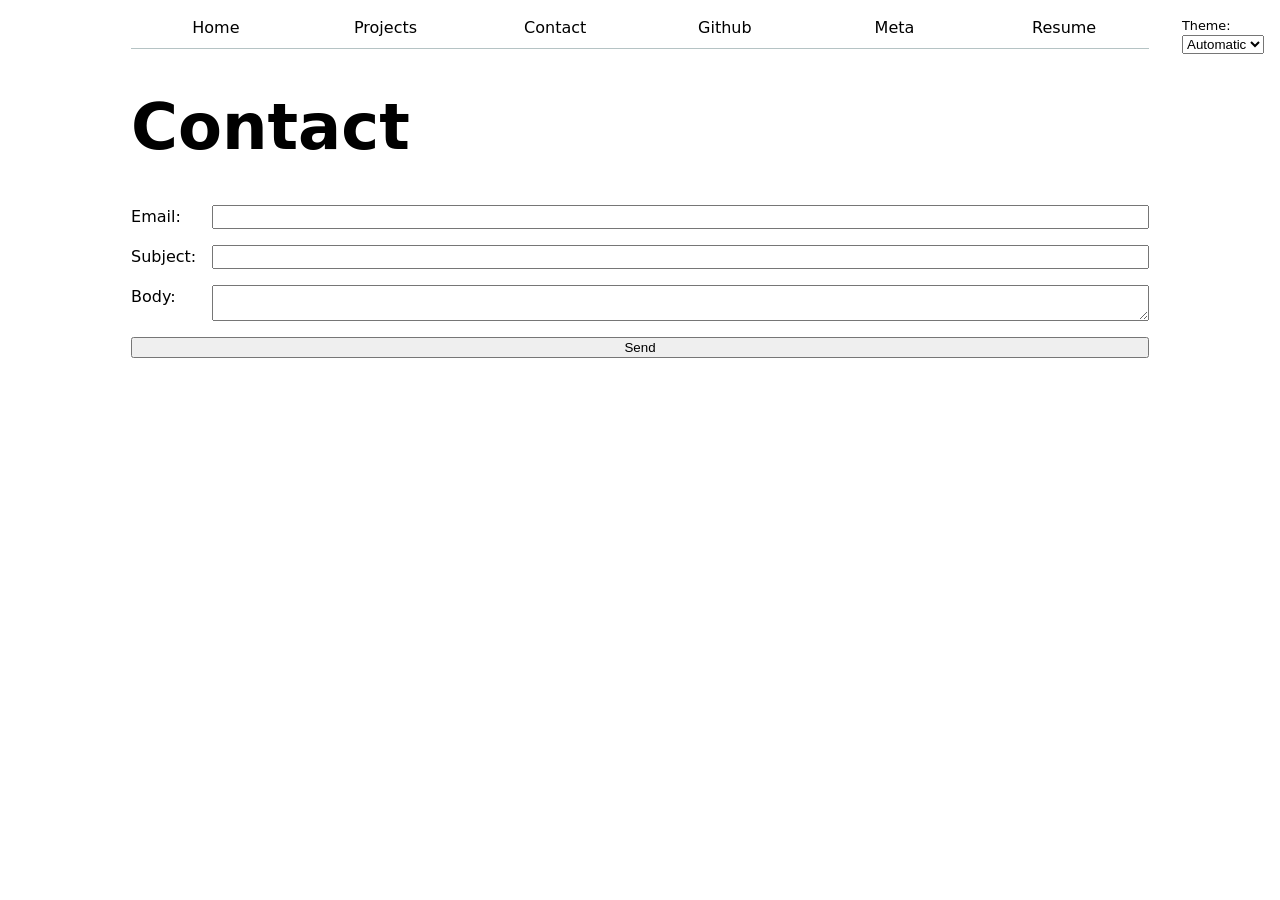
<file: contact/index.html>
<!DOCTYPE html>
<html lang="en">
<head>
    <meta charset="UTF-8">
    <meta name="viewport" content="width=device-width, initial-scale=1.0">
    <link rel="stylesheet" href="../style.css">
    <script type="module", src="../global.js"></script>
    <title>Contact</title>
</head>
<body>
    
    <h1>Contact</h1>
    <form action="mailto:rluutuyen@ucsd.edu" method="POST" enctype="text/plain">
        <label>
            Email:
            <input name="email" type="email" required>
        </label>
        <label>
            Subject:
            <input name="subject">
        </label>
        <label>
            Body:
            <textarea name="body"></textarea>
        </label>
        <button>Send</button>
    </form>
</body>
</html>
</file>
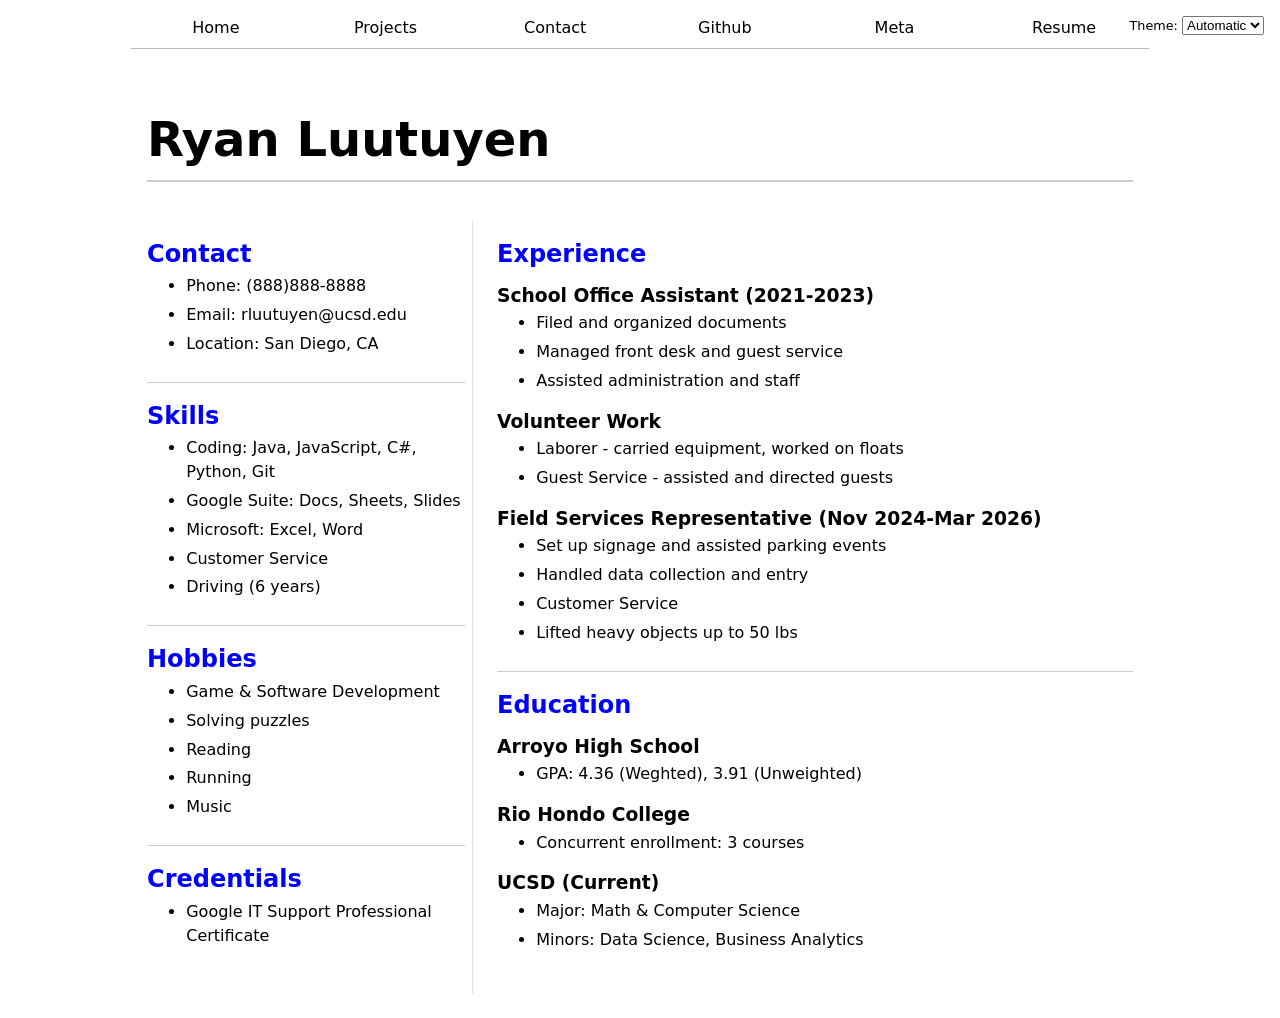
<file: resume.html>
<!DOCTYPE html>
<html lang="en">
<head>
    <meta charset="UTF-8">
    <meta name="viewport" content="width=device-width, initial-scale=1.0">
    <title>Resume</title>
    <script type="module", src="global.js"></script>
    <link rel="stylesheet" href="resumestyle.css">
</head>
<body>
    <div class="container">
        <h1>Ryan Luutuyen</h1>
        <div class="columns">
            <div class="left">
                <section>
                    <h2>Contact</h2>
                    <ul>
                        <li>Phone: (888)888-8888</li>
                        <li>Email: rluutuyen@ucsd.edu</li>
                        <li>Location: San Diego, CA</li>
                    </ul>
                </section>
                <section>
                    <h2>Skills</h2>
                    <ul>
                        <li>Coding: Java, JavaScript, C#, Python, Git</li>
                        <li>Google Suite: Docs, Sheets, Slides</li>
                        <li>Microsoft: Excel, Word</li>
                        <li>Customer Service</li>
                        <li>Driving (6 years)</li>
                    </ul>
                </section>
                <section>
                    <h2>Hobbies</h2>
                    <ul>
                        <li>Game & Software Development</li>
                        <li>Solving puzzles</li>
                        <li>Reading</li>
                        <li>Running</li>
                        <li>Music</li>
                    </ul>
                </section>
                <section>
                    <h2>Credentials</h2>
                    <ul>
                        <li>Google IT Support Professional Certificate</li>
                    </ul>
                </section>
            </div>

            <div class="right">
                <section>
                    <h2>Experience</h2>
                    
                    <h3>School Office Assistant (2021-2023)</h3>
                    <ul>
                        <li>Filed and organized documents</li>
                        <li>Managed front desk and guest service</li>
                        <li>Assisted administration and staff</li>
                    </ul>
                    
                    <h3>Volunteer Work</h3>
                    <ul>
                        <li>Laborer - carried equipment, worked on floats</li>
                        <li>Guest Service - assisted and directed guests</li>
                    </ul>
                
                    <h3>Field Services Representative (Nov 2024-Mar 2026)</h3>
                    <ul>
                        <li>Set up signage and assisted parking events</li>
                        <li>Handled data collection and entry</li>
                        <li>Customer Service</li>
                        <li>Lifted heavy objects up to 50 lbs</li>
                    </ul>
                </section>
                <section>
                    <h2>Education</h2>
                    
                    <h3>Arroyo High School</h3>
                    <ul>
                        <li>GPA: 4.36 (Weghted), 3.91 (Unweighted)</li>
                    </ul>
                    
                    <h3>Rio Hondo College</h3>
                    <ul>
                        <li>Concurrent enrollment: 3 courses</li>
                    </ul>

                    <h3>UCSD (Current)</h3>
                    <ul>
                        <li>Major: Math & Computer Science</li>
                        <li>Minors: Data Science, Business Analytics</li>
                    </ul>
                </section>
            </div>
        </div>
    </div>
</body>
</html>
</file>
<file: style.css>
html{
  color-scheme: light dark;
}
.color-scheme{
  position: absolute;
  top: 1rem;
  right: 1rem;
  font-size: 80%;
}
body{
  font: 100%/1.5 system-ui;

  max-width: 100ch;
  margin-inline: max(1em, (100% - 100ch) / 2);
}

nav ul,
nav li {
  display: contents
}

nav {
  --border-color: oklch(50% 10% 200 / 40%);
  display: flex;
  margin-bottom: 1em;
  border-bottom: 1px solid var(--border-color);
}

nav a {
  text-decoration: none;
  color: inherit;
  text-align: center;
  padding: 0.5em;
  flex: 1
}

nav a.current {
  border-bottom: 0.4em solid oklch(80% 3% 200);
  padding-bottom: 0.1em;
}

:root {
  --color-accent: oklch(65% 50% 0);
}

html {
  accent-color: var(--color-accent);
}

nav a:hover {
  border-bottom: 0.4em solid var(--color-accent);
  padding-bottom: 0.1em;
}

form {
  display: grid;
  grid-template-columns: auto 1fr;
  gap: 1em;
}

label {
  display: grid;
  grid-template-columns: subgrid;
  grid-column: 1/-1;
}

button {
  grid-column: 1 / -1;
}

.projects {
  display: grid;
  grid-template-columns: repeat(auto-fill, minmax(15em, 1fr));
  gap: 1em;
}

.projects article {
  display: grid;
  grid-template-rows: subgrid;
  grid-row: span 3;
}

.projects h2 {
  margin:0;
}

.projects img {
  width: 100%;
  height: auto;
}

h1 {
  font-size: 4rem;
}

h1, h2, h3, h4, h5, h6 {
  line-height: 1.1;
  text-wrap: balance;
}

.stats {
  display: grid;
  grid-template-columns: repeat(4, 1fr);
  row-gap: 0.25rem;
  column-gap: 1rem;
}

.stats dt {
  grid-row: 1;
  font-weight: bold;
  color: #666;
  text-transform: uppercase;
  font-size: 0.8rem;
}

.stats dd {
  grid-row: 2;
  margin: 0;
}

.stats dl{
  display: grid;
  grid-template-columns: repeate(4, 1fr);
  gap: 1rem;
}
dl {
  display: grid;
  grid-template-columns: repeat(4, 1fr);
  border-width: 0.25rem;
}

dt {
  grid-row: 1;
}

dd {
  grid-row: 2;
}

.project-year {
  font-family: Baskerville, "Times New Roman", serif;
  font-variant-numeric: oldstyle-nums;
  color: #666;
  font-size: 0.9rem;
}

#projects-pie-plot {
  max-width: 20em;
  margin-block: 2em;
  overflow: visible;
}

.legend {
  display: grid;
  grid-template-columns: repeat(auto-fit, minmax(8em, max-content));
  margin: 1rem;
  padding: 1rem;
  gap: 8px 16px;
  list-style: none;
  flex: 1;
  border: 2px solid #808080;
}

.legend li {
  display: flex;
  align-items: center;
  gap: 0.5rem;
}

.legend .swatch {
  width: 12px;
  aspect-ratio: 1/1;
  background-color: var(--color);
  display: inline-block;
  border-radius: 50%;
}

.container {
  display: flex;
  flex: 1;
  align-items: center;
  gap: 2rem;
}

path {
  transition: 300ms;
  cursor: pointer;
}

.selected {
  --color: oklch(46.787% 0.2619 287.384) !important;
  &:is(path) {
    fill: var(--color);
  }
}

svg{
  &:has(path:hover) {
  path:not(:hover) {
    opacity: 0.5;
  }
}
}

.gridlines line {
  stroke: #ddd;
  stroke-opacity: 0.7;
}

dl.info {
  display: grid;
  grid-template-columns: auto1fr;
  gap: 0.5em 1em;
  margin: 0;
  transition-duration: 500ms;
  transition-property: opacity, visibility;
}

dl.info[hidden]:not(:hover, :focus-within) {
  opacity: 0;
  visibility: hidden;
}

.tooltip { 
  position: fixed; top: 1em;
  left: 1em;
  background: Canvas;
  border: 1px solid #ccc;
  padding: 0.75em 1em;
  border-radius: 0.5em;
  box-shadow: 0 2px 8px rgba(0,0,0,0.15);
}

circle {
  transition: 200ms;
  transform-origin: center;
  transform-box: fill-box;
}

circle:hover {
  transform: scale(1.5);
}

@keyframes marching-ants {
  to {
    stroke-dashoffset: -8; /* 5 + 3 */
  }
}

.selection {
  fill-opacity: 0.1;
  stroke: black;
  stroke-opacity: 0.7;
  stroke-dasharray: 5 3;
  animation: marching-ants 2s linear infinite;
}

circle.selected {
  fill: #ff6b6b;
}
</file>
<file: resumestyle.css>
html{
  color-scheme: light dark;
}
.color-scheme{
  position: absolute;
  top: 1rem;
  right: 1rem;
  font-size: 80%;
}
body {
  font: 100%/1.5 system-ui;

  max-width: 100ch;
  margin-inline: max(1em, (100% - 100ch) / 2);
}

.container {
    max-width: 100ch;
    margin-inline: auto;
    padding: 1em;
}

h1 {
    font-size: 3rem;
    border-bottom: 2px solid #ccc;
    padding-bottom: 0.3em;
    margin-bottom: 0.8em;
}

h2 {
    color: blue;
    font-size: 1.5rem;
    margin-bottom: 0.3em;
}

h3 {
    margin-bottom: 0.2em;
}

ul {
    padding-left: 1.2em;
    margin: 5px 0 10px 20px;
}

nav ul,
nav li {
  display: contents
}

nav {
  display: flex;
  margin-bottom: 1em;
  border-bottom: 1px solid oklch(80% 3% 200);
}

nav a {
  text-decoration: none;
  color: inherit;
  text-align: center;
  padding: 0.5em;
  flex: 1
}

nav a.current {
  border-bottom: 0.4em solid oklch(80% 3% 200);
  padding-bottom: 0.1em;
}

:root {
  --color-accent: oklch(65% 50% 0);
}

html {
  accent-color: var(--color-accent);
}

nav a:hover {
  border-bottom: 0.4em solid var(--color-accent);
  padding-bottom: 0.1em;
}

.columns {
    display: grid;
    grid-template-columns: 1fr 2fr;
    gap: 2em;
    position: relative;
}

.columns::before {
    content: "";
    position: absolute;
    left: 33%;
    top: 0;
    bottom: 0;
    width: 1px;
    background: #ddd;
}
h1, h2, h3 {
    line-height: 1.1;
}

li {
    margin-bottom: 0.3em;
}

section {
    margin-bottom: 1em;
    border-bottom: 1px solid #ccc;
    padding-bottom: 1em;
}

section:last-of-type {
    border-bottom: none;
}
hr {
    border: none;
    border-top: 1px solid #ccc;
    margin: 1em 0;
}
</file>
